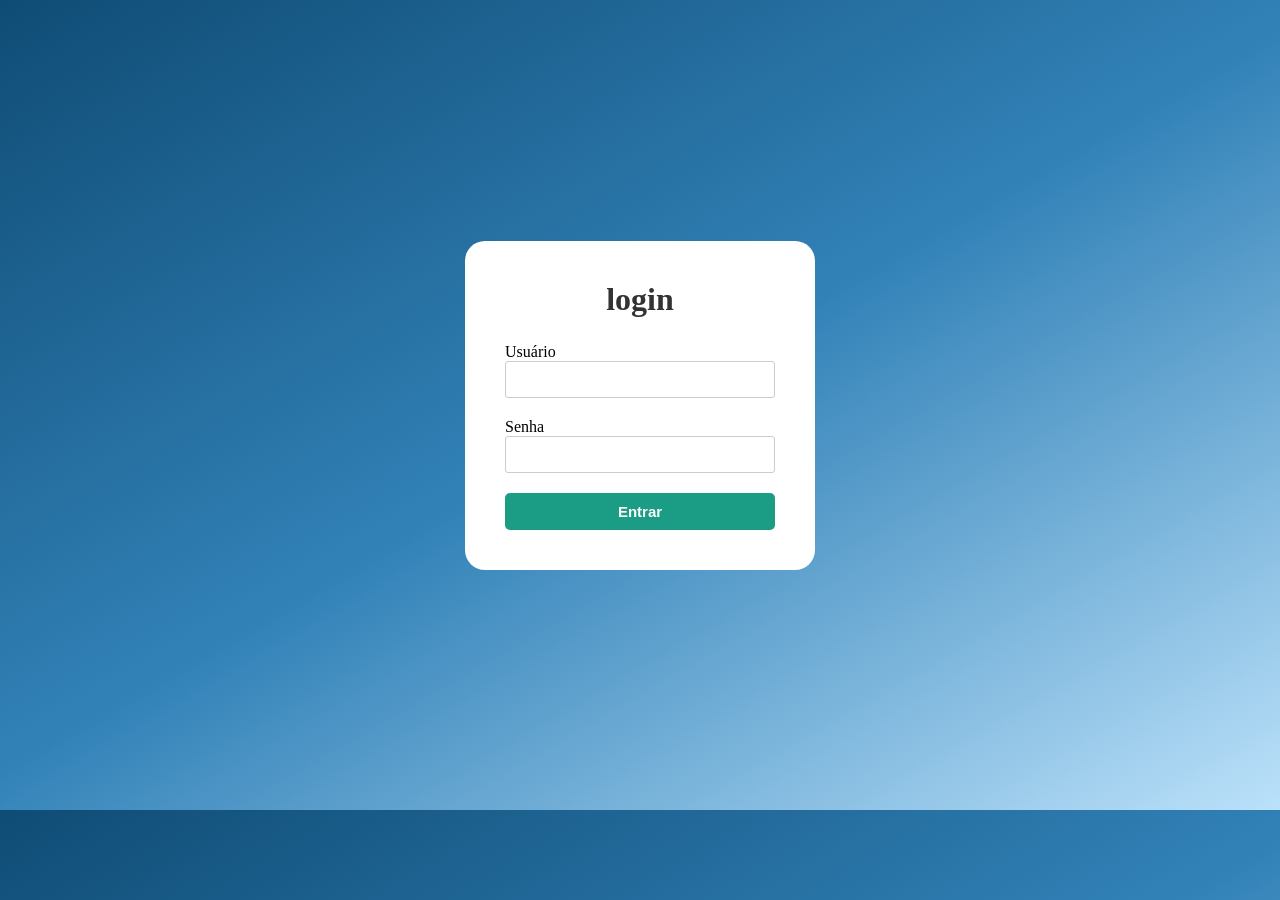
<file: src/main/webapp/index.html>
<!DOCTYPE html>
<html>
    <head>
        <link rel="stylesheet" href="./css/reset.css"/>
        <link rel="stylesheet" href="./css/color.css"/>
        <link rel="stylesheet" href="./css/login.css"/>
        <title>Start Page</title>
        <meta http-equiv="Content-Type" content="text/html; charset=UTF-8">
    </head>
    <body>
        <div class="container">
            <form action="login" method="post">
                <h1>login</h1>
                <div class="user">
                    <label>Usuário</label>
                    <input type="text" name="inputUser" class="users"/>
                </div>
                <div class="psw">
                   <label>Senha</label>
                   <input type="password" name="inputPassword" class="psw"/>
                   
                        <button type="submit">Entrar</button>
                   
                </div>
            </form>
        </div>
    </body>
</html>
</file>
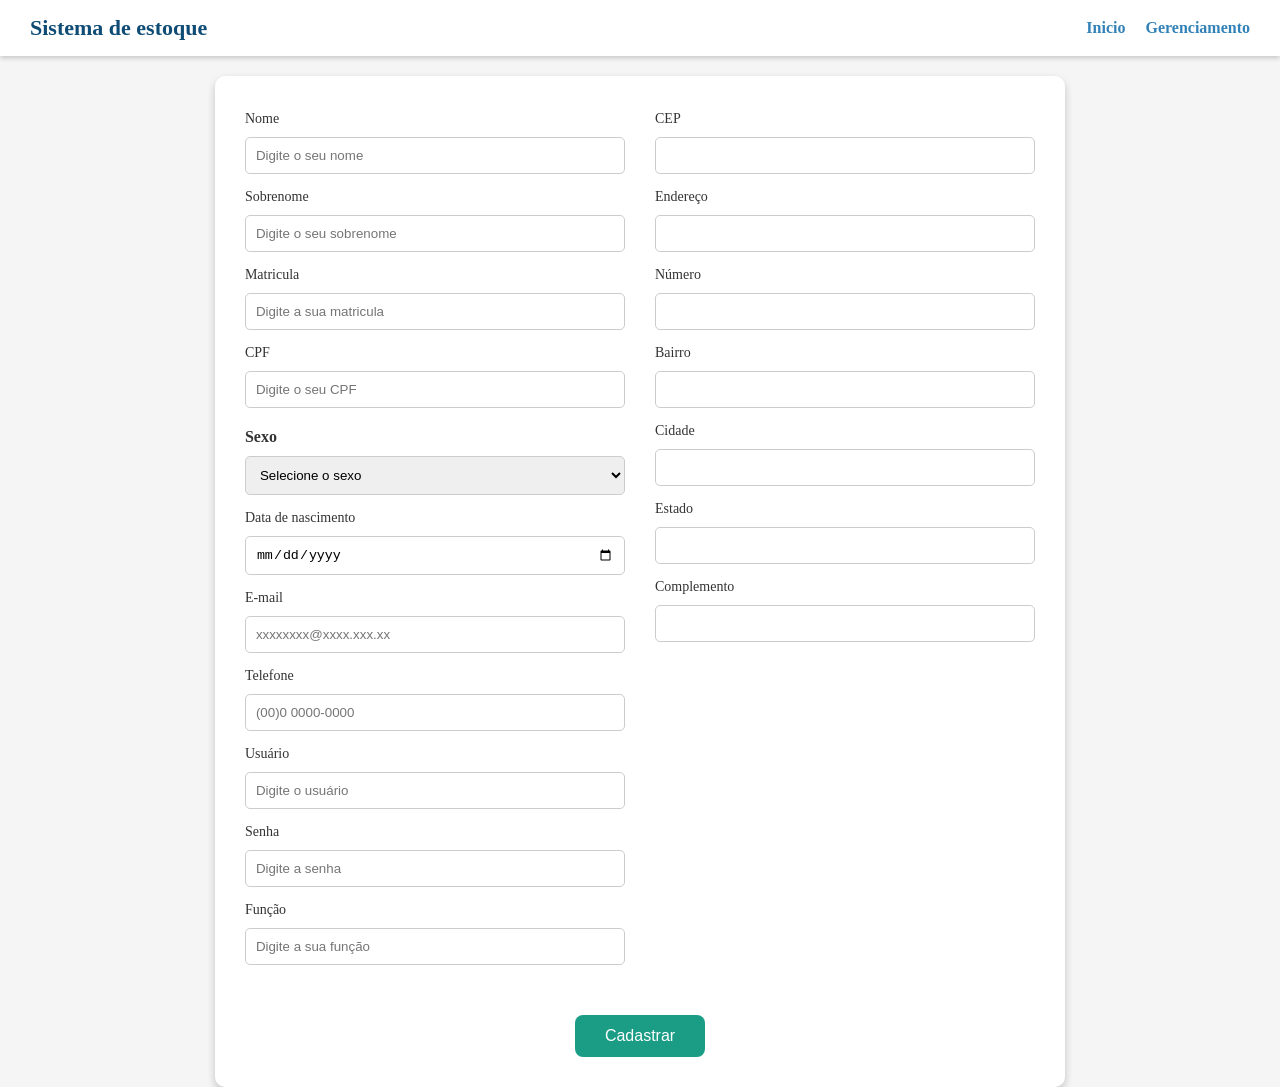
<file: src/main/webapp/pages/cadastro.html>
<!DOCTYPE html>
<html>
    <head>
        <link rel="stylesheet" href="../css/reset.css"/>
        <link rel="stylesheet" href="../css/color.css"/>
        <link rel="stylesheet" href="../css/cadastro.css"/>
        <title>Cadastro</title>
        <meta charset="UTF-8">
        <meta name="viewport" content="width=device-width, initial-scale=1.0">
    </head>
    <body>
        <header id="header">
            <h1 id="tituloCadastro">Sistema de estoque</h1>
            <nav>
                <ul>
                    <li><a href="dashboard.html" >Inicio</a></li>
                    <li><a href="gerenciamento.html" >Gerenciamento</a></li>
                </ul>
            </nav>
        </header>
        <main id="main">
            <form action="../cadastro" method="POST">
                <div class="container">
                    <div class="dadosPessoais">
                        <label for="nameFirst">Nome</label>
                        <input type="text" name="nameFirst" id="nameFirst" placeholder="Digite o seu nome" />
                        <label for="sobrenome">Sobrenome</label>
                        <input type="text" name="sobrenome" id="sobrenome" placeholder="Digite o seu sobrenome" />
                        <label for="matricula">Matricula</label>
                        <input type="text" name="matricula" id="matricula" placeholder="Digite a sua matricula" />
                        <label for="cpf">CPF</label>
                        <input type="text" name="cpf" id="cpf" placeholder="Digite o seu CPF" />
                        <p>Sexo</p>
                        <select name="sexo">
                            <option value="">Selecione o sexo</option>
                            <option value="1">Masculino</option>
                            <option value="2">Feminino</option>
                        </select>
                        <label for="dtaNascimento">Data de nascimento</label>
                        <input type="date" name="dtaNascimento" id="dtaNascimento" />
                        <label for="email">E-mail</label>
                        <input type="email" name="email" id="email" placeholder="xxxxxxxx@xxxx.xxx.xx" />
                        <label for="telefone">Telefone</label>
                        <input type="tel" name="telefone" id="telefone" placeholder="(00)0 0000-0000" />
                        <label for="usuario">Usuário</label>
                        <input type="text" name="usuario" id="usuario" placeholder="Digite o usuário" />
                        <label for="senha">Senha</label>
                        <input type="password" name="senha" id="senha" placeholder="Digite a senha" />
                        <label for="funcao">Função</label>
                        <input type="text" name="funcao" id="funcao" placeholder="Digite a sua função" />
                    </div>
                    <div class="conteinerEndereco">
                        <label for="cep">CEP</label>
                        <input type="text" name="cep" id="cep" />
                        <label for="endereco">Endereço</label>
                        <input type="text" name="endereco" id="endereco" />
                        <label for="numero">Número</label>
                        <input type="text" name="numero" id="numero" />
                        <label for="bairro">Bairro</label>
                        <input type="text" name="bairro" id="bairro" />
                        <label for="cidade">Cidade</label>
                        <input type="text" name="cidade" id="cidade" />
                        <label for="estado">Estado</label>
                        <input type="text" name="estado" id="estado" />
                        <label for="complemento">Complemento</label>
                        <input type="text" name="complemento" id="complemento" />
                    </div>
                    <div class="btn">
                        <button type="submit">Cadastrar</button>
                    </div>
                </div>
            </form>
        </main>
        <script src="../js/cep.js"></script>
    </body>
</html>
</file>
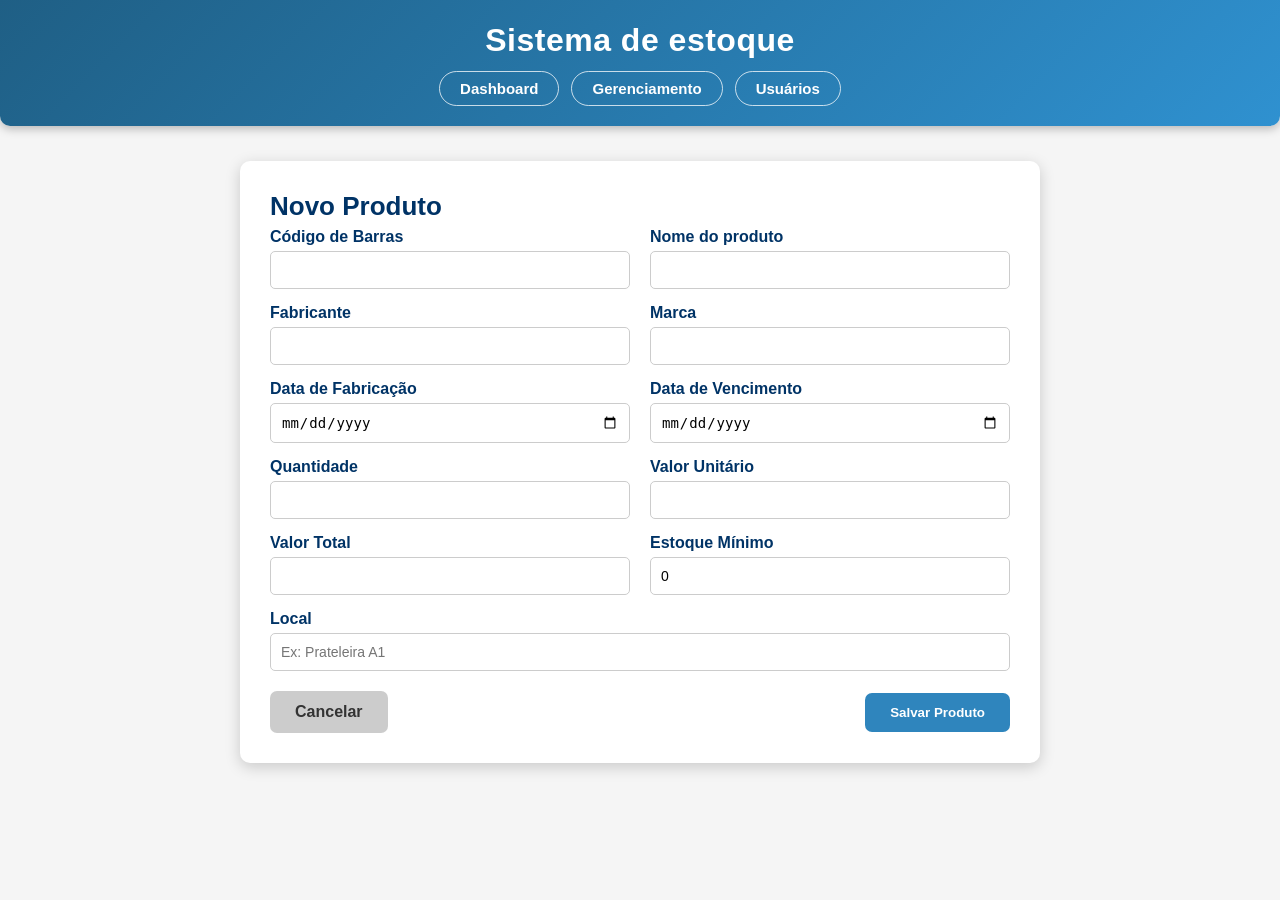
<file: src/main/webapp/pages/cadastroProdutos.html>
<!DOCTYPE html>
<html lang="pt-br">
    <head>
        <link rel="stylesheet" href="../css/reset.css"/>
        <link rel="stylesheet" href="../css/color.css"/>
        <link rel="stylesheet" href="../css/cadastroProdutos.css"/>
        <title>Cadastrando Produto</title>
        <meta charset="UTF-8">
        <meta name="viewport" content="width=device-width, initial-scale=1.0">
    </head>
    <body>
        <header id="header">
            <h1 id="tituloDashboard">Sistema de estoque</h1>
            <nav>
                <ul>
                    <li><a href="dashboard.html">Dashboard</a></li>
                    <li><a href="gerenciamento.html">Gerenciamento</a></li>
                    <li><a href="cadastro.html">Usuários</a></li>
                </ul>
            </nav>
        </header>
        <main>
            <section id="form-container">
                <h2>Novo Produto</h2>
                <form action="../cadastroProdutos" method="POST" id="formCadastro">
                    <div class="linha-form">
                        <div class="grupo-form">
                            <label>Código de Barras</label>
                            <input type="text" name="codigoBarras" required />
                        </div>
                        <div class="grupo-form">
                            <label>Nome do produto</label>
                            <input type="text" name="nomeProduto" required />
                        </div>
                    </div>
                    
                    <div class="linha-form">
                        <div class="grupo-form">
                            <label>Fabricante</label>
                            <input type="text" name="fabricante" required />
                        </div>
                        <div class="grupo-form">
                            <label>Marca</label>
                            <input type="text" name="marca" required />
                        </div>
                    </div>

                    <div class="linha-form">
                        <div class="grupo-form">
                            <label>Data de Fabricação</label>
                            <input type="date" name="dataFabricacao" required />
                        </div>
                        <div class="grupo-form">
                            <label>Data de Vencimento</label>
                            <input type="date" name="dataVencimento" required />
                        </div>
                    </div>

                    <div class="linha-form">
                         <div class="grupo-form">
                            <label>Quantidade</label>
                            <input type="number" name="quantidade" id="quantidade" required />
                         </div>
                         <div class="grupo-form">
                            <label>Valor Unitário</label>
                            <input type="number" step="0.01" name="valor" id="valor" required />
                         </div>
                    </div>

                    <div class="linha-form">
                        <div class="grupo-form">
                            <label>Valor Total</label>
                            <input type="number" step="0.01" name="total" id="total" required />
                        </div>
                        <div class="grupo-form">
                            <label>Estoque Mínimo</label>
                            <input type="number" name="estoqueMinimo" value="0" required />
                        </div>
                    </div>

                    <div class="linha-form">
                        <div class="grupo-form">
                            <label>Local</label>
                            <input type="text" name="localArmazenamento" placeholder="Ex: Prateleira A1" />
                        </div>
                    </div>

                    <input type="hidden" name="status" value="Disponível">
                    
                    <div class="acoes-form">
                        <a href="dashboard.html" class="btn-cancelar">Cancelar</a>
                        <button type="submit" class="btn-salvar">Salvar Produto</button>
                    </div>
                </form>
            </section>
        </main>
        <script src="../js/cadastroProdutos.js"></script>
    </body>
</html>
</file>
<file: src/main/webapp/css/color.css>
:root {
    /* Cores principais */
    --primary-dark: #0f4c75;
    --primary-medium: #3282b8;
    --primary-light: #bbe1fa;

    /* Cor de ação (botões / confirmação) */
    --success: #1b9c85;
    --success-hover: #157a6e;

    /* Neutros */
    --white: #ffffff;
    --gray-light: #f5f5f5;
    --gray-medium: #cccccc;
    --gray-dark: #333333;

    /* Sombra */
    --shadow-default: rgba(0, 0, 0, 0.2);
}
</file>
<file: src/main/webapp/css/login.css>
body{
    height: 90vh;
    background: linear-gradient(150deg, var(--primary-dark), var(--primary-medium), var(--primary-light));
    display: flex;
    justify-content: center;
    align-items: center;
    
}

.container{
    background: var(--white);
    padding: 40px;
    width: 350px;
    box-shadow: 0px 8px 25px var(--shadow-defalt);
    border-radius: 20px;
    
}
.container h1{
    text-align: center;
    margin-bottom: 25px;
    color: var(--gray-dark);
}



.container user{
    margin-bottom: 25px;
    
}

input{
    width: 100%;
    padding: 10px;
    margin-bottom: 20px;
    border-radius: 3px;
    border:1px solid var(--gray-medium);
    transition: 0.3s;
 
}

input:focus{
    border-color: var(--primary-medium);
    outline: none;
    box-shadow: 0 0 5px var(--primary-medium);
}

button{
    width: 100%;
    padding: 10px;
    background-color: var(--success);
    border: none;
    border-radius: 5px;
    color: var(--white);
    font-size: 15px;
    font-weight: bold;
    cursor: pointer;
    transition: 0.3s;
}

button:hover {
    background-color: var(--success-hover);
}

@media (min-width: 300S){
    .container{
        width: 90%;
    }
}
</file>
<file: src/main/webapp/css/cadastro.css>
body {
    background-color: var(--gray-light);
    color: var(--gray-dark);
}

#header {
    display: flex;
    justify-content: space-between;
    align-items: center;
    background-color: var(--white);
    padding: 15px 30px;
    box-shadow: 0 2px 5px var(--shadow-default);
    margin-bottom: 20px;
}

#tituloCadastro {
    font-size: 22px;
    color: var(--primary-dark);
}

nav ul {
    display: flex;
    list-style: none;
    gap: 20px;
}

nav a {
    text-decoration: none;
    color: var(--primary-medium);
    font-weight: bold;
}

nav a:hover {
    color: var(--primary-dark);
}

#main {
    display: flex;
    justify-content: center;
}

.container {
    background-color: var(--white);
    padding: 30px;
    border-radius: 10px;
    box-shadow: 0 4px 8px var(--shadow-default);
    width: 100%;
    max-width: 1100px;
    display: flex;
    gap: 30px;
    flex-wrap: wrap;
}

.dadosPessoais,
.conteinerEndereco {
    flex: 1;
    min-width: 300px;
    display: flex;
    flex-direction: column;
    gap: 10px;
}

label {
    font-size: 14px;
    margin-top: 5px;
}

input,
select {
    padding: 10px;
    border-radius: 5px;
    border: 1px solid var(--gray-medium);
    outline: none;
    transition: 0.2s;
}

input:focus,
select:focus {
    border-color: var(--primary-medium);
}

.dadosPessoais p {
    margin-top: 10px;
    font-weight: bold;
}

.btn {
    width: 100%;
    display: flex;
    justify-content: center;
    margin-top: 20px;
}

.btn button {
    padding: 12px 30px;
    background-color: var(--success);
    color: var(--white);
    border: none;
    border-radius: 8px;
    font-size: 16px;
    cursor: pointer;
    transition: 0.2s;
}

.btn button:hover {
    background-color: var(--success-hover);
}
</file>
<file: src/main/webapp/css/cadastroProdutos.css>
/* ===== ESTILO GERAL ===== */
* {
    margin: 0;
    padding: 0;
    box-sizing: border-box;
}

body {
    background-color: var(--gray-light, #f4f4f4);
    color: var(--gray-dark, #222);
    font-family: Arial, Helvetica, sans-serif;
}

/* ===== TOPO AZUL PADRÃO ===== */
#header {
    width: 100%;
    background: linear-gradient(135deg, #1f5f85, #2f91d0);
    padding: 22px 0 20px 0;
    text-align: center;
    box-shadow: 0 3px 10px rgba(0, 0, 0, 0.25);
    margin-bottom: 35px;
    border-bottom-left-radius: 10px;
    border-bottom-right-radius: 10px;
}

#tituloDashboard {
    color: #ffffff;
    font-size: 32px;
    font-weight: 700;
    margin-bottom: 12px;
    letter-spacing: 0.5px;
}

#header nav ul {
    list-style: none;
    display: flex;
    justify-content: center;
    align-items: center;
    gap: 12px;
}

#header nav ul li {
    list-style: none;
}

#header nav ul li a {
    display: inline-block;
    color: #ffffff;
    text-decoration: none;
    font-weight: bold;
    font-size: 15px;
    padding: 8px 20px;
    border: 1px solid rgba(255, 255, 255, 0.75);
    border-radius: 25px;
    transition: 0.2s ease-in-out;
}

#header nav ul li a:hover {
    background-color: rgba(255, 255, 255, 0.2);
    transform: translateY(-1px);
}

/* ===== CONTEÚDO ===== */
main {
    padding: 0 20px 40px 20px;
}

/* ===== CARD DO FORMULÁRIO ===== */
#form-container {
    max-width: 800px;
    margin: 0 auto 40px auto;
    background-color: #ffffff;
    padding: 30px;
    border-radius: 10px;
    box-shadow: 0 4px 15px rgba(0, 0, 0, 0.18);
}

#form-container h2 {
    color: #003366;
    font-size: 26px;
    margin-bottom: 6px;
}

/* ===== ORGANIZAÇÃO DOS CAMPOS ===== */
.linha-form {
    display: flex;
    gap: 20px;
    margin-bottom: 15px;
}

.grupo-form {
    display: flex;
    flex-direction: column;
    flex: 1;
}

label {
    font-weight: bold;
    color: #003366;
    margin-bottom: 5px;
    font-size: 16px;
}

input,
select {
    width: 100%;
    padding: 10px;
    border: 1px solid #cccccc;
    border-radius: 5px;
    outline: none;
    font-size: 14px;
}

input:focus,
select:focus {
    border-color: #2f91d0;
    box-shadow: 0 0 0 2px rgba(47, 145, 208, 0.15);
}

/* ===== BOTÕES ===== */
.acoes-form {
    display: flex;
    justify-content: space-between;
    align-items: center;
    margin-top: 20px;
}

.btn-salvar {
    background-color: #2f85bd;
    color: #ffffff;
    border: none;
    padding: 12px 25px;
    border-radius: 7px;
    cursor: pointer;
    font-weight: bold;
    transition: 0.2s ease-in-out;
}

.btn-salvar:hover {
    background-color: #1f5f85;
}

.btn-cancelar {
    background-color: #cccccc;
    color: #333333;
    text-decoration: none;
    padding: 12px 25px;
    border-radius: 7px;
    font-weight: bold;
    transition: 0.2s ease-in-out;
}

.btn-cancelar:hover {
    background-color: #b8b8b8;
}

/* ===== RESPONSIVO ===== */
@media (max-width: 768px) {
    #tituloDashboard {
        font-size: 26px;
    }

    #header nav ul {
        flex-wrap: wrap;
        gap: 8px;
    }

    .linha-form {
        flex-direction: column;
        gap: 12px;
    }

    #form-container {
        padding: 22px;
    }
}
</file>
